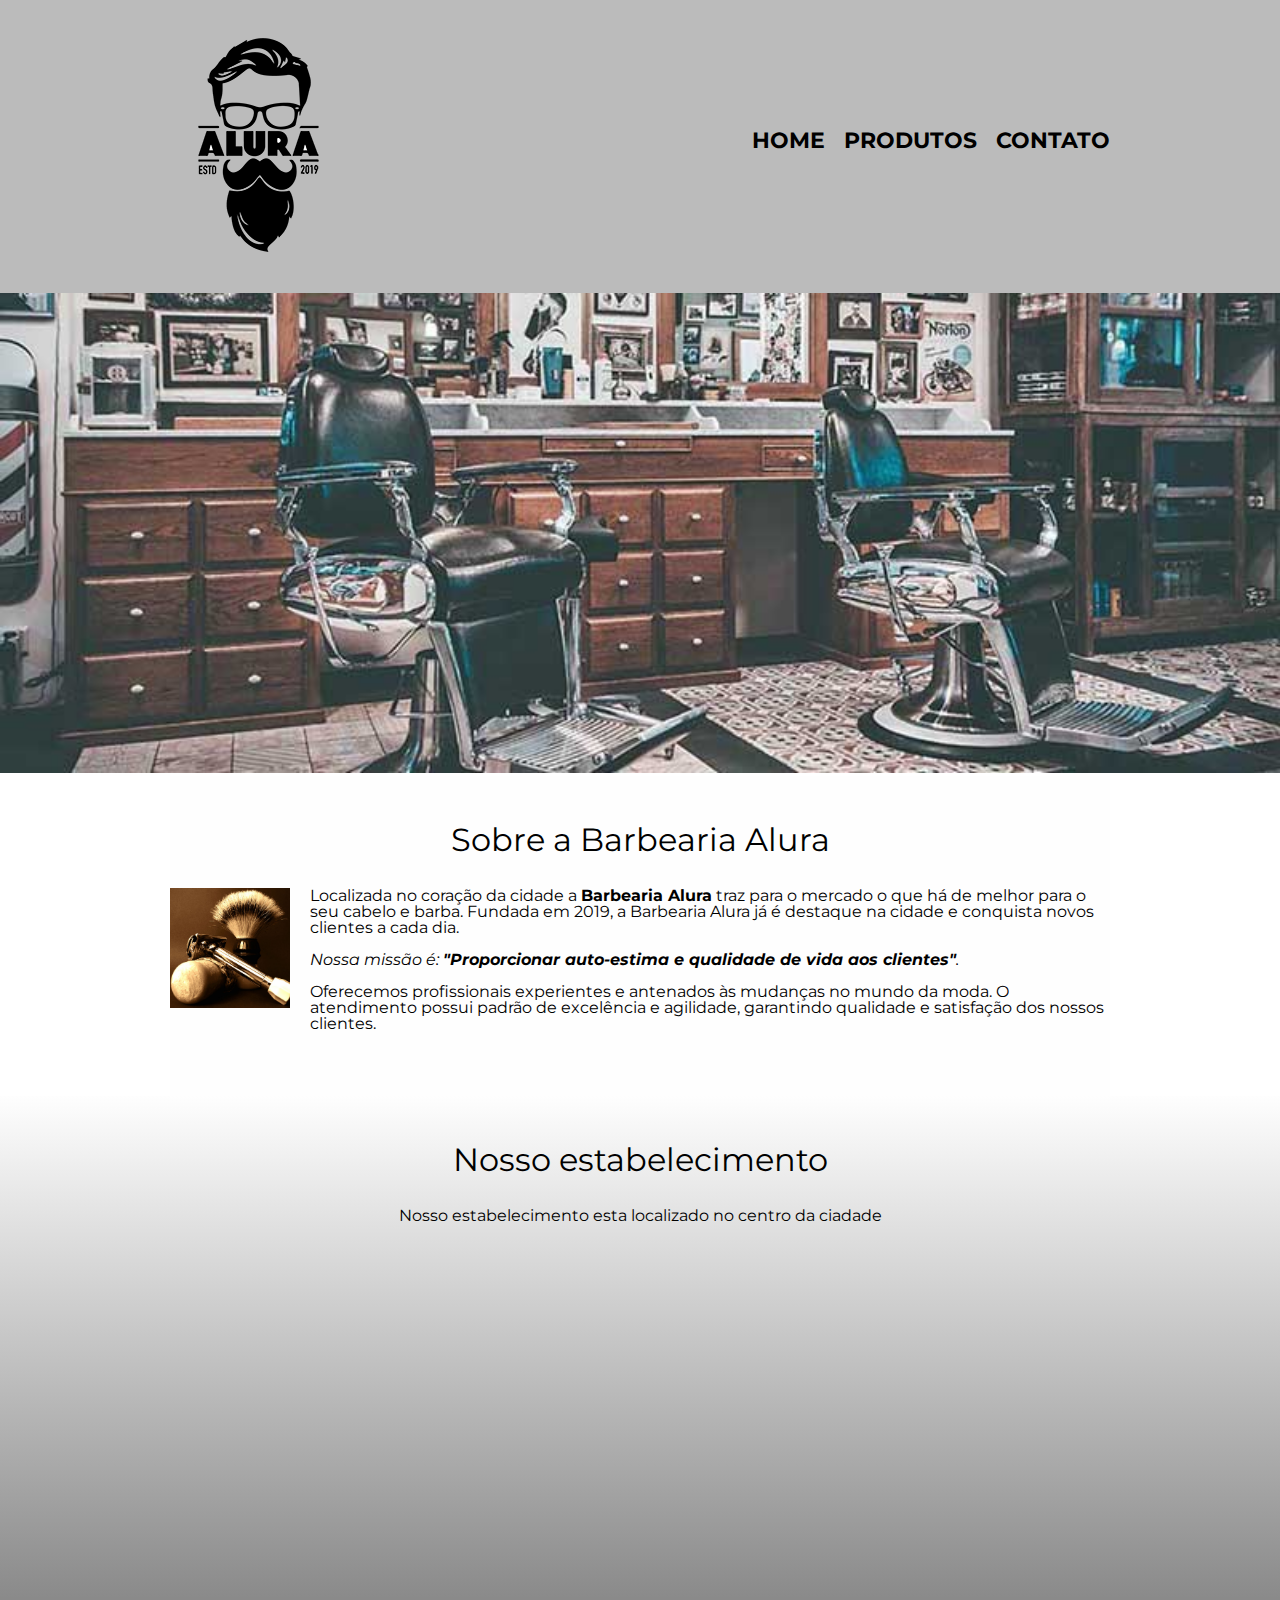
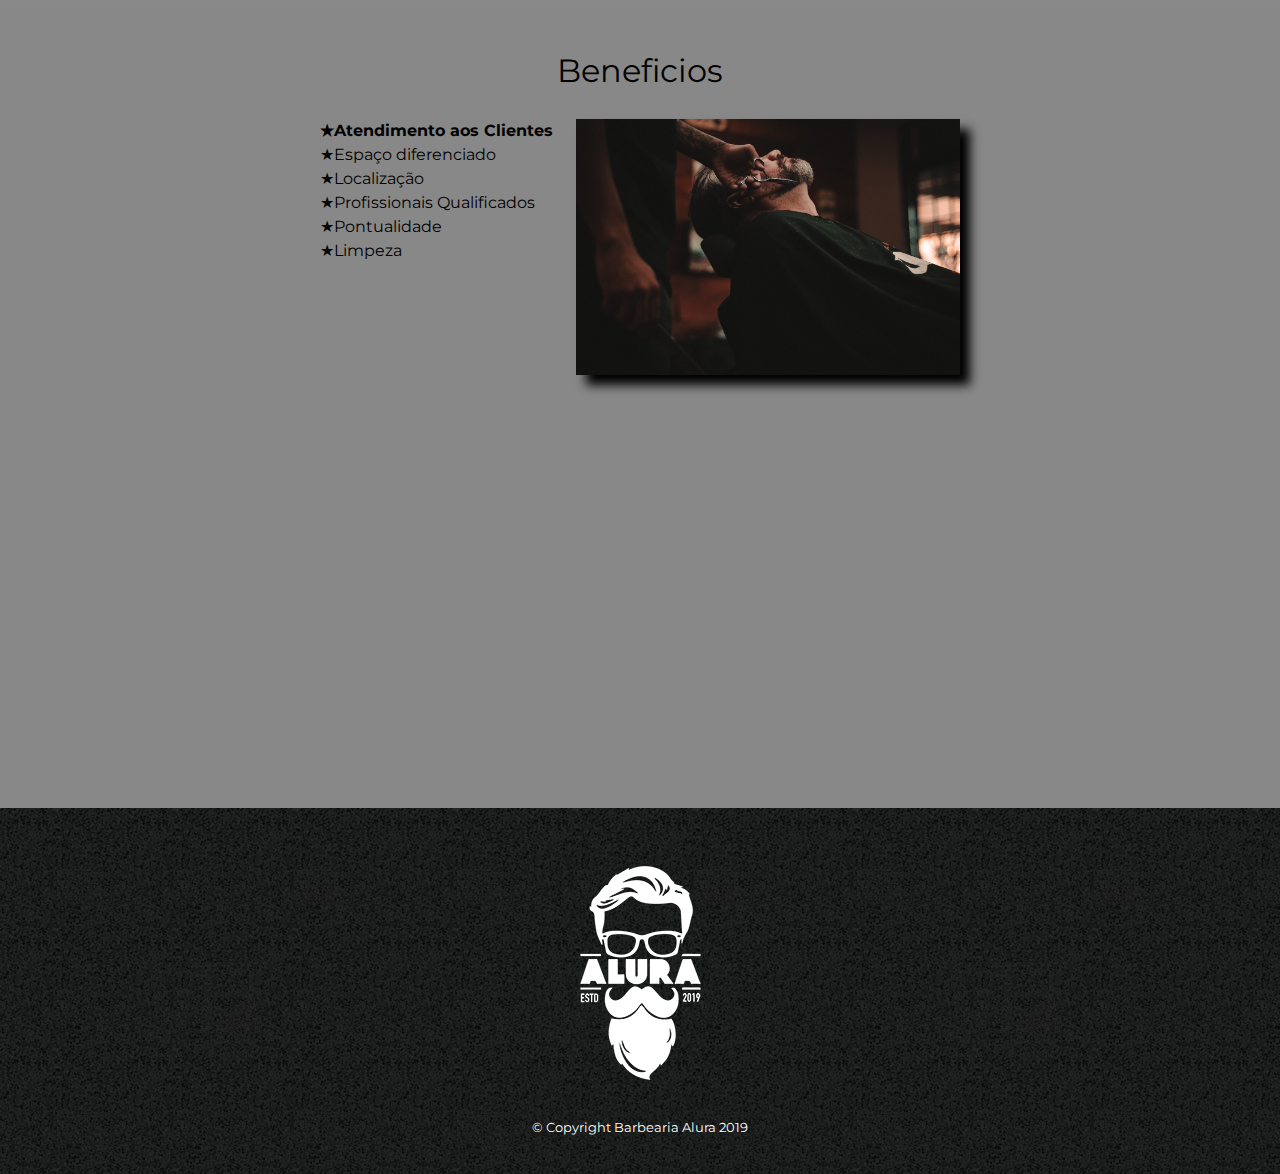
<file: index.html>
<!DOCTYPE html>
<html lang="pt-br">

     <head>
        <meta charset="UTF-8">
        <meta name="viewport" content="width=device-width"> 
        <title>Barbearia Alura</title>
        <link rel="stylesheet" href="reset.css">
        <link rel="stylesheet" href="style.css">
        <link href="https://fonts.googleapis.com/css2?family=Montserrat:wght@100;200;400&display=swap" rel="stylesheet">
     </head>

    <body>

        <header>
            <div class="caixa"> 
                 <h1><img src="logo.png"></h1>

        <nav>
            <ul>
                <li><a href="index.html">Home</a></li>
                <li><a href="produtos.html">Produtos</a></li>
                <li><a href="contato.html">Contato</a></li>
            </ul>
        </nav>
            </div>

        </header>

        <img class="banner" src="banner.jpg">

        <main>
                <section class="principal">

                        <h2 class="titulo-principal">Sobre a Barbearia Alura</h2>

                        <img class="utensilios" src="utensilios.jpg" alt="Utensilhos de um barbeiro">

                        <p>Localizada no coração da cidade a <strong>Barbearia Alura</strong> traz para o mercado o que há de melhor para o seu cabelo e barba. 
                        Fundada em 2019, a Barbearia Alura já é destaque na cidade e conquista novos clientes a cada dia.</p>

                        <p id="missao";><em>Nossa missão é: <strong>"Proporcionar auto-estima e qualidade de vida aos clientes"</strong>.</em></p>

                        <p>Oferecemos profissionais experientes e antenados às mudanças no mundo da moda. 
                        O atendimento possui padrão de excelência e agilidade, garantindo qualidade e satisfação dos nossos clientes.</p>
                </section>

                <section class="mapa">
                    <h3 class="titulo-principal" >Nosso estabelecimento</h3>
                    <p>Nosso estabelecimento esta localizado no centro da ciadade</p>

                        <div class="mapa-conteudo">
                            <iframe 
                            src="https://www.google.com/maps/embed?pb=!1m18!1m12!1m3!1d3656.4498404748983!2d-46.63452058507007!3d-23.588194784669614!2m3!1f0!2f0!3f0!3m2!1i1024!2i768!4f13.1!3m3!1m2!1s0x94ce5a2b2ed7f3a1%3A0xab35da2f5ca62674!2sCaelum%20-%20Escola%20de%20Tecnologia!5e0!3m2!1spt-BR!2sbr!4v1647551741926!5m2!1spt-BR!2sbr" 
                            width="100%" height="300" style="border:0;" allowfullscreen="" loading="lazy">
                            </iframe>
                        </div>    
                        
                </section>


                <section class="beneficios">

                    <div class="conteudo-beneficios">

                        <h3 class="titulo-principal">Beneficios</h3>
                            <ul class="lista-beneficios">
                                <li class="itens">Atendimento aos Clientes</li>
                                <li class="itens">Espaço diferenciado</li>
                                <li class="itens">Localização</li>
                                <li class="itens">Profissionais Qualificados</li>
                                <li class="itens">Pontualidade</li>
                                <li class="itens">Limpeza</li>
                            </ul><img src="beneficios.jpg"; class="img-beneficios">

                    </div>
                         <div class="video">
                                <iframe 
                                width="100%" height="315" 
                                src="https://www.youtube.com/embed/wcVVXUV0YUY" 
                                title="YouTube video player" 
                                frameborder="0" 
                                allow="accelerometer; autoplay; clipboard-write; encrypted-media; gyroscope; picture-in-picture" allowfullscreen>
                                </iframe>
                        </div>
                 </section>
        </main>
        <footer>
            <img src="logo-branco.png">
            <p class="copyright">&copy; Copyright Barbearia Alura 2019</p>
        </footer>

    </body>
</html>
</file>
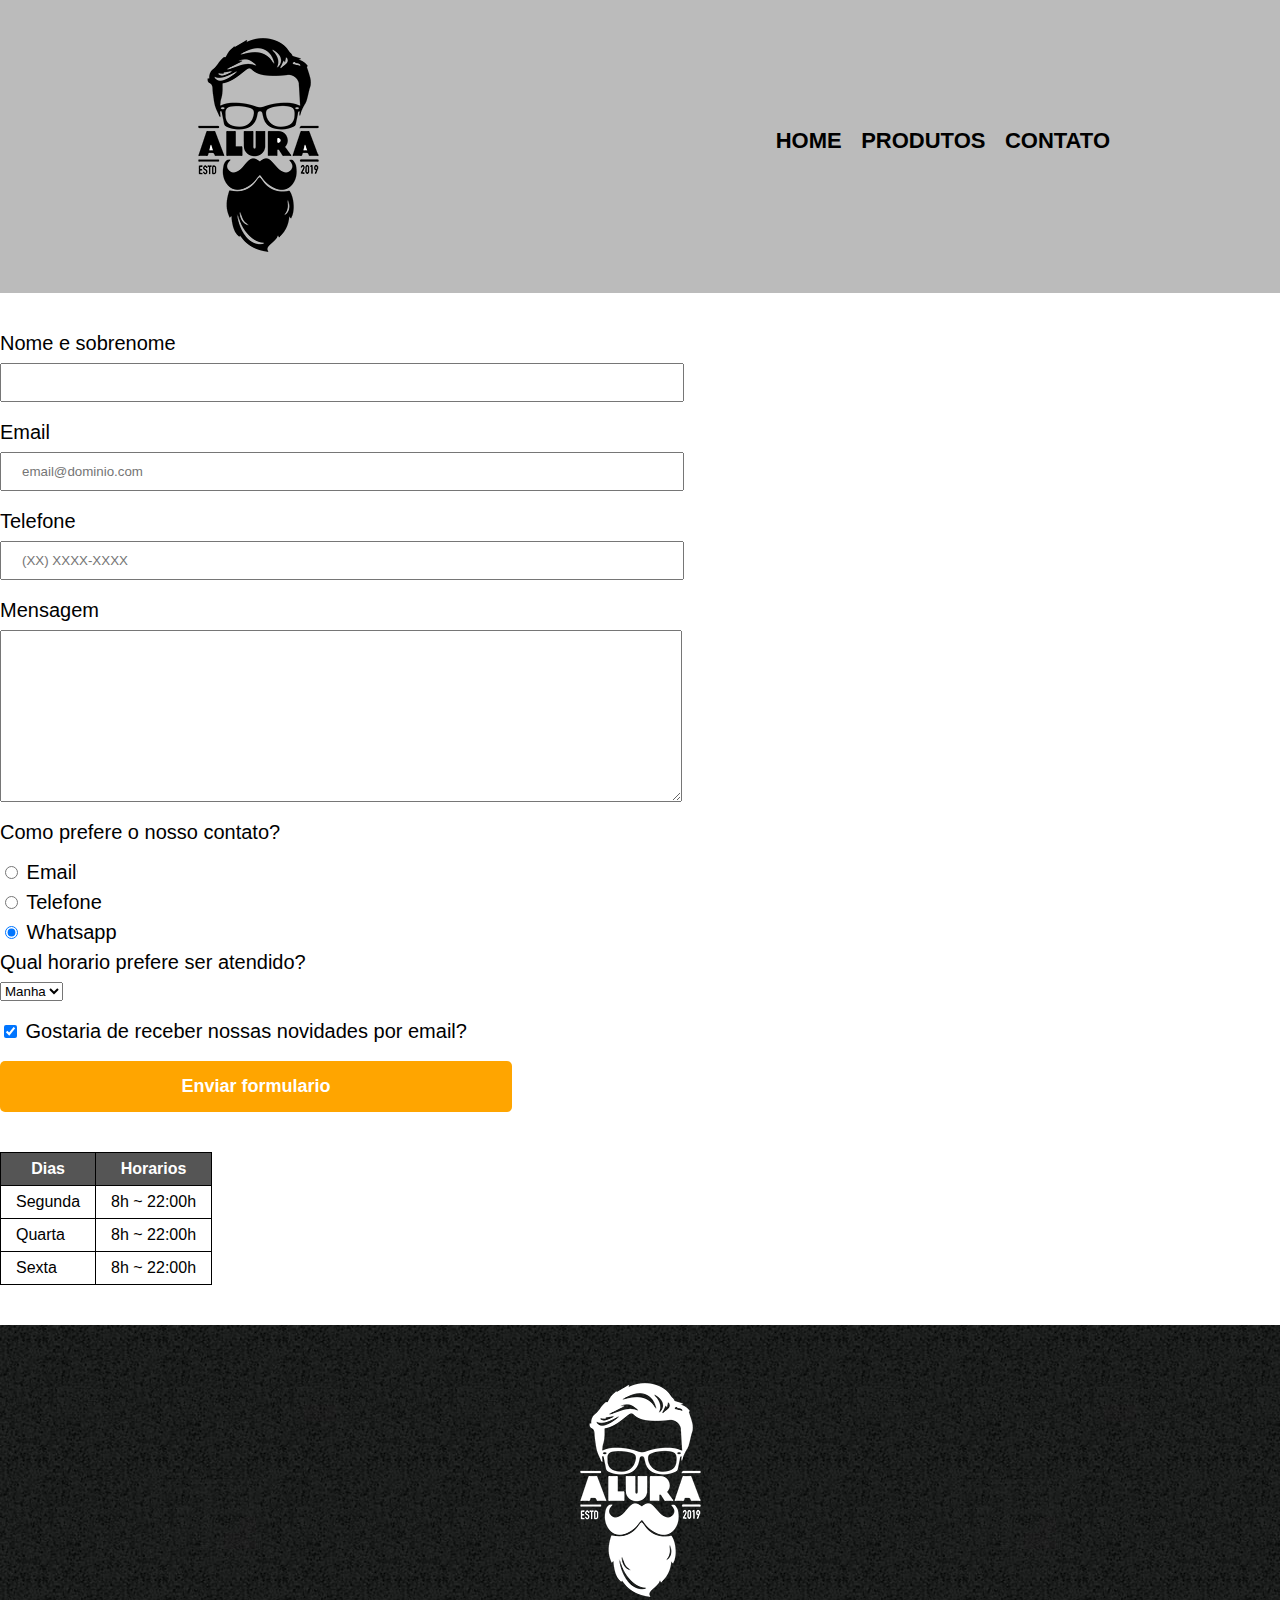
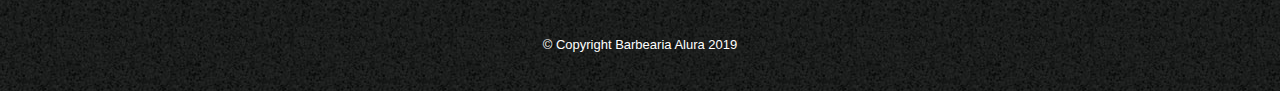
<file: contato.html>
<!DOCTYPE html>
<html>
    <head>
        <meta charset="UTF-8">
        <meta name="viewport" content="width=device-width"> 
        <title>Contato - Barbearia Alura</title>
        <link rel="stylesheet" href="reset.css">
        <link rel="stylesheet" href="style.css">
        
    </head>
    <body>
        <header>
            <div class="caixa"> 
                 <h1><img src="logo.png" alt="Logo da Barbaria Alura"></h1>

        <nav>
            <ul>
                <li><a href="index.html">Home</a></li>
                <li><a href="produtos.html">Produtos</a></li>
                <li><a href="contato.html">Contato</a></li>
            </ul>
        </nav>
            </div>

        </header>

        <main>
            <form>
                <label for="nomesobrenome">Nome e sobrenome</label>
                <input type="text" id="nomesobrenome" class="input-padrao" required>

                <label for="email">Email</label>
                <input type="email" id="email" class="input-padrao" required placeholder="email@dominio.com"> 

                <label for="telefone">Telefone</label>
                <input type="tel" id="telefone" class="input-padrao" required placeholder="(XX) XXXX-XXXX">

                <label for="mensagem">Mensagem</label>
                <textarea cols="70" rows="10" id="mensagem" class="input-padrao" required></textarea>

                <fieldset>
                    <legend>Como prefere o nosso contato?</legend>

                    <label for="radio-email">
                        <input type="radio" name="contato" value="email" id="radio-email">
                        Email
                    </label>
                   
                    <label for="radio-telefone">
                        <input type="radio" name="contato" value="telefone"  id="radio-telefone">
                        Telefone
                    </label>

                    <label for="radio-whatsapp">
                        <input type="radio" name="contato" value="whatsapp"  id="radio-whatsapp" checked>
                        Whatsapp
                    </label>

                </fieldset>

               
                <fieldset>
                    <legend>Qual horario prefere ser atendido?</legend>

                    <select class="horarios">
                        <option>Manha</option>
                        <option>Tarde</option>
                        <option>Noite</option>
                    </select>
                </fieldset>

                <label class="checkbox">
                    <input type="checkbox" checked>
                        Gostaria de receber nossas novidades por email?
                </label>

                <input type="submit" value="Enviar formulario" class="enviar">

            </form>

            <table>
                <thead>
                    <tr>
                        <th>Dias</th>
                        <th>Horarios</th>
                    </tr>
               </thead>
               <tbody>
                    <tr>
                        <td>Segunda</td>
                        <td>8h ~ 22:00h</td>
                    </tr>
                    <tr>
                        <td>Quarta</td>
                        <td>8h ~ 22:00h</td>
                    </tr>
                    <tr>
                        <td>Sexta</td>
                        <td>8h ~ 22:00h</td>
                    </tr>
              </tbody>
            </table>

        </main>

        <footer>
            <img src="logo-branco.png" alt="Logo da Barbaria Alura">
            <p class="copyright">&copy; Copyright Barbearia Alura 2019</p>
        </footer>
    </body>
</html>
</file>
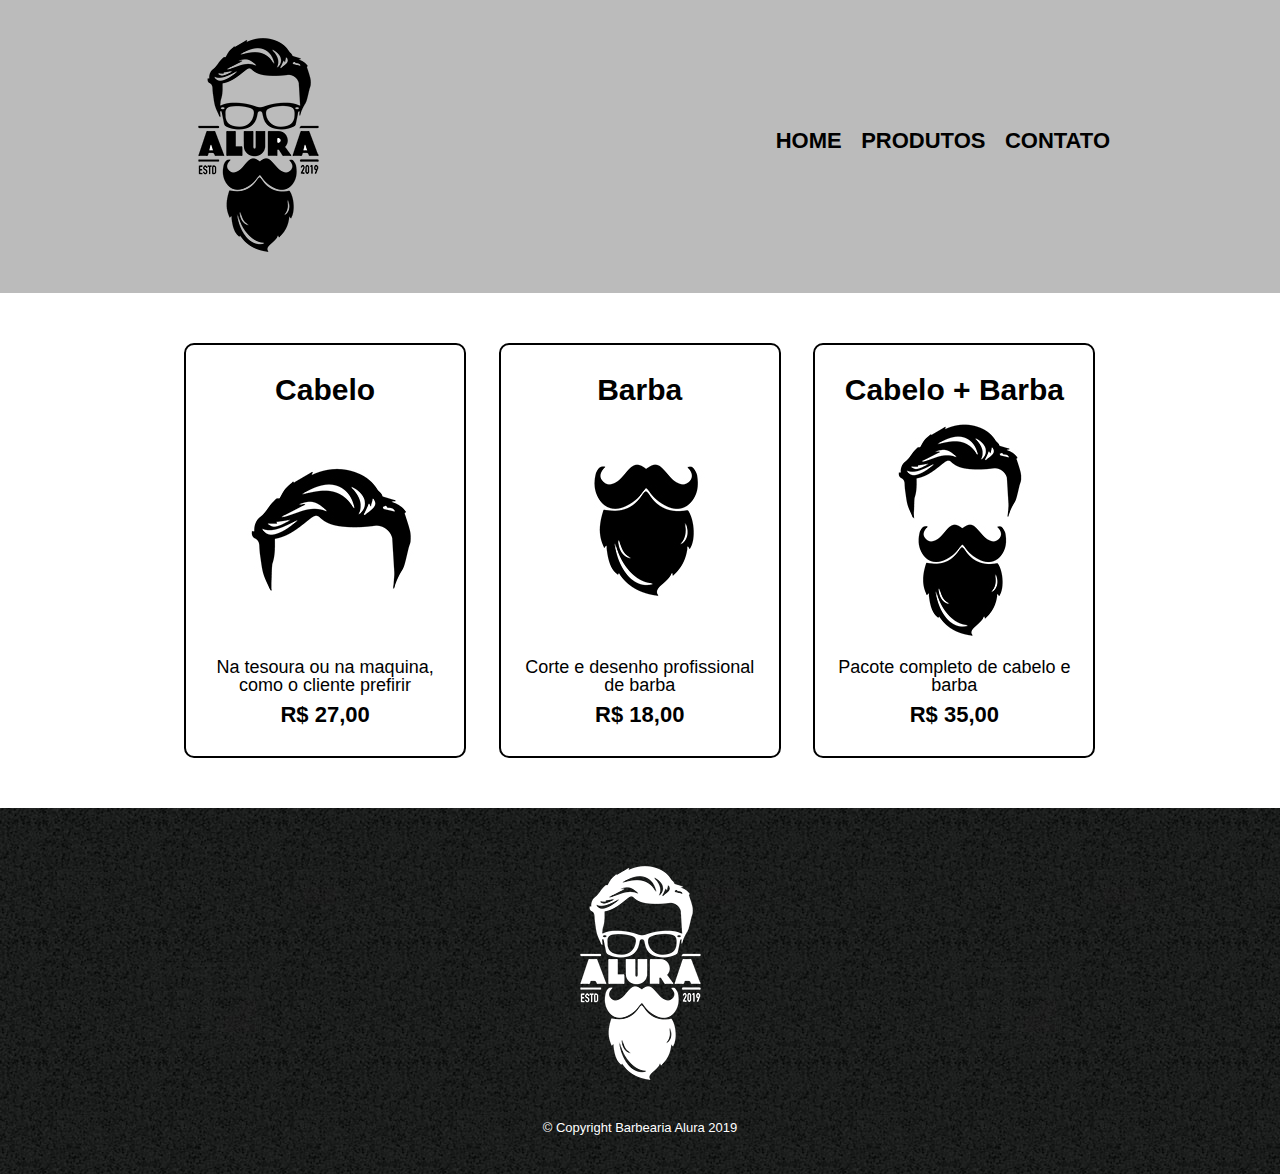
<file: produtos.html>
<!DOCTYPE html>
<html>
    <head>
        <meta charset="UTF-8">
        <meta name="viewport" content="width=device-width"> 
        <title>Produtos - Barbearia Alura</title>
        <link rel="stylesheet" href="reset.css">
        <link rel="stylesheet" href="style.css">
        
        
    </head>
    <body>
        <header>
            <div class="caixa"> 
                 <h1><img src="logo.png"></h1>

        <nav>
            <ul>
                <li><a href="index.html">Home</a></li>
                <li><a href="produtos.html">Produtos</a></li>
                <li><a href="contato.html">Contato</a></li>
            </ul>
        </nav>
            </div>

        </header>

        <main>
             <ul class="produtos">
                <li>
                    <h2>Cabelo</h2>
                    <img src="cabelo.jpg">
                    <p class="produto-descricao">Na tesoura ou na maquina, como o cliente prefirir</p>
                    <p class="produto-preco">R$ 27,00</p>
                </li>
                <li>
                    <h2>Barba</h2>
                    <img src="barba.jpg">
                    <p class="produto-descricao">Corte e desenho profissional de barba</p>
                    <p class="produto-preco">R$ 18,00</p>
                </li>
                <li>
                    <h2>Cabelo + Barba</h2>
                    <img src="cabelo+barba.jpg">
                    <p class="produto-descricao">Pacote completo de cabelo e barba</p>
                    <p class="produto-preco">R$ 35,00</p>
                </li>
            </ul>
        </main>

        <footer>
            <img src="logo-branco.png">
            <p class="copyright">&copy; Copyright Barbearia Alura 2019</p>
        </footer>
    </body>
</html>
</file>
<file: style.css>
body{
    font-family: 'Montserrat', sans-serif;
}

header{
    background: #BBBBBB;
    padding: 20px;
}

.caixa{
    position: relative;
    width: 940px;
    margin: 0 auto;
}

nav{
    position: absolute;
    top: 110px;
    right: 0;
}

nav li{
    display: inline;
    margin: 0 0 0 15px;
}

nav a{
    text-transform: uppercase;
    color: black;
    font-weight: bold;
    font-size: 22px;
    text-decoration: none;
}


nav a:hover{
    color: #C78C19;
    text-decoration: underline;
}

.produtos{
    padding: 50px 0;
    width: 940px;
    margin: 0 auto;
}

.produtos li{
    display: inline-block;
    text-align: center;
    width: 30%;
    vertical-align: top;
    padding: 30px 20px;
    margin: 0 1.5%;
    box-sizing: border-box;
    border: 2px solid black;
    border-radius: 10px;
}

.produtos li:hover{
    border-color: #C78C19;
}

.produtos li:active{
    border-color: #088c19;    
}

.produtos li:hover h2{
    font-size: 34px;
}

.produtos h2{
    font-size: 30px;
    font-weight: bold;
}

.produto-descricao{
    font-size: 18px;
}

.produto-preco{
    font-size: 22px;
    font-weight: bold;
    margin-top: 10px;
}

footer{
    text-align: center;
    background: url(bg.jpg);
    padding: 40px 0;
}

.copyright{
    color: white;
    font-size: 13px;
    margin-top: 20px;
}

form{
    margin-top: 40px;
    margin-bottom: 40px;
}

form label, form legend{
    display: block;
    font-size: 20px;
    margin: 10px 0;
}

.input-padrao{
    display: block;
    margin-bottom: 20px;
    padding: 10px 20px;
    width: 50%;
}

.checkbox{
    margin: 20px 0;
}

.enviar{
    width: 40%;
    padding: 15px 0;
    background: orange;
    color: white;
    font-size: 18px;
    font-weight: bold;
    border: none;
    border-radius: 5px;
    transition: 200ms all;
    cursor: pointer;
}

.enviar:hover{
    background: darkorange;
    transform: scale(1.04);
}

table{
    margin: 20px 0 40px;
}

thead{
    background: #555555;
    color: white;
    font-weight: bold;
}

td, th{
    border: 1px solid black;
    padding: 8px 15px;
}

/*css da pagina principal*/
.banner{
    width: 100%;
}

.titulo-principal{
    text-align: center;
    font-size: 2em;
    margin-bottom: 1em;
    clear: left;
}

.principal{
    padding: 3em 0;
    background: #FEFEFE;
    width: 940px;
    margin: 0 auto;
}

.principal p{
    margin-bottom: 1em;
}

.principal strong{
    font-weight: bold;
}

.principal em {
    font-style: italic;
}

.utensilios{
    width: 120px;
    float: left;
    margin: 0 20px 20px 0;
}

.mapa{
    padding: 3em 0;
    background: linear-gradient(#FEFEFE, #888888);
}

.mapa p{
    text-align: center;
    margin-bottom: 2em;
}

.mapa-conteudo{
    width: 940px;
    margin: 0 auto;
}

.beneficios{
    padding: 3em 0;
    background: #888888;
}

.conteudo-beneficios{
    width: 640px;
    margin: 0 auto;
}

.lista-beneficios{
    width: 40%;
    display: inline-block;
    vertical-align: top;
}

.itens{
    line-height: 1.5;
}

.itens:first-child{
    font-weight: bold;
}

.itens:before{
 content: "★";
}

.img-beneficios{
    width: 60%;
    box-shadow: 10px 10px 10px black;
}

.video{
    width: 560px;
    margin: 2em auto;

}

@media screen and (max-width:480px){
 
    .caixa, .principal, .conteudo-beneficios, .mapa-conteudo, .video, .produtos{
        width: auto;
    }

    h1{
        text-align: center;
    }

    nav{
        position: static;
        text-align: center;
    }

    .lista-beneficios, .img-beneficios{
        width: 100%;
    }

    .produtos li{
        width: 90%;
        margin: 1em;
    }

    
}
</file>
